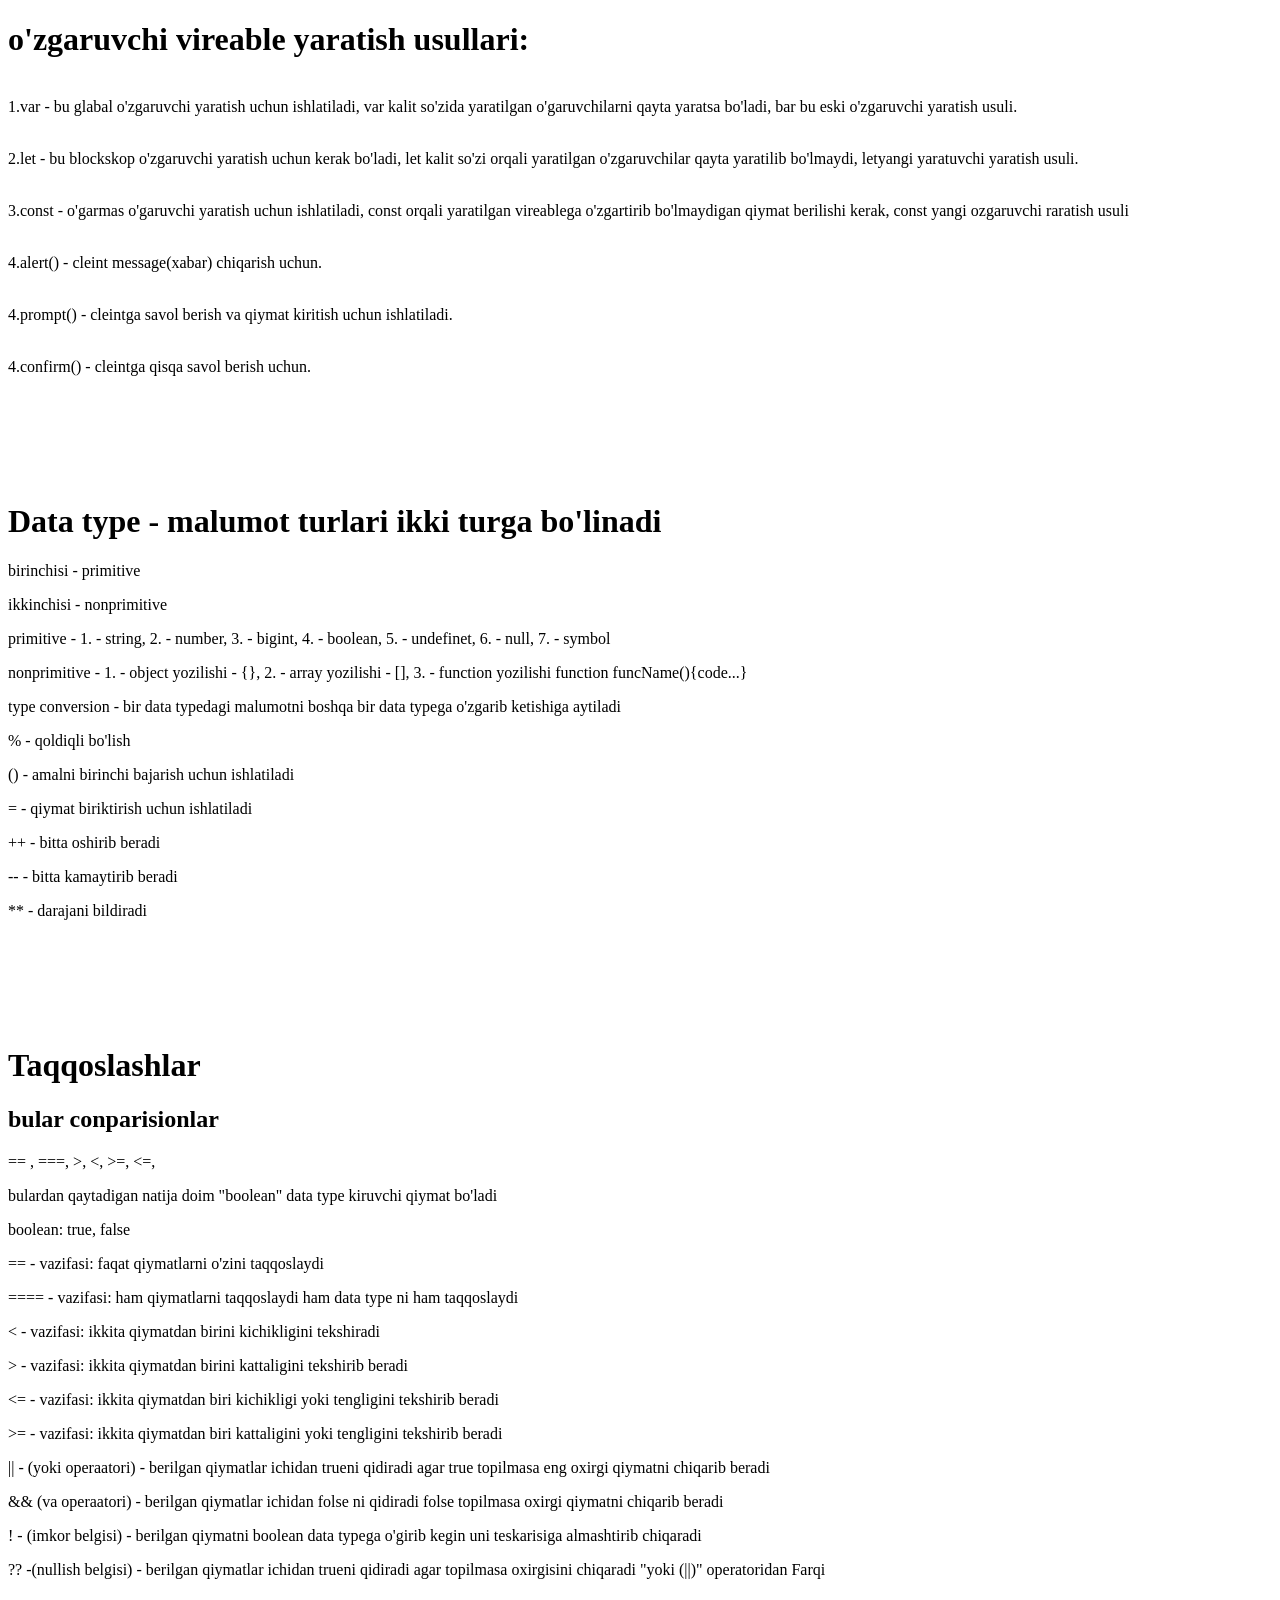
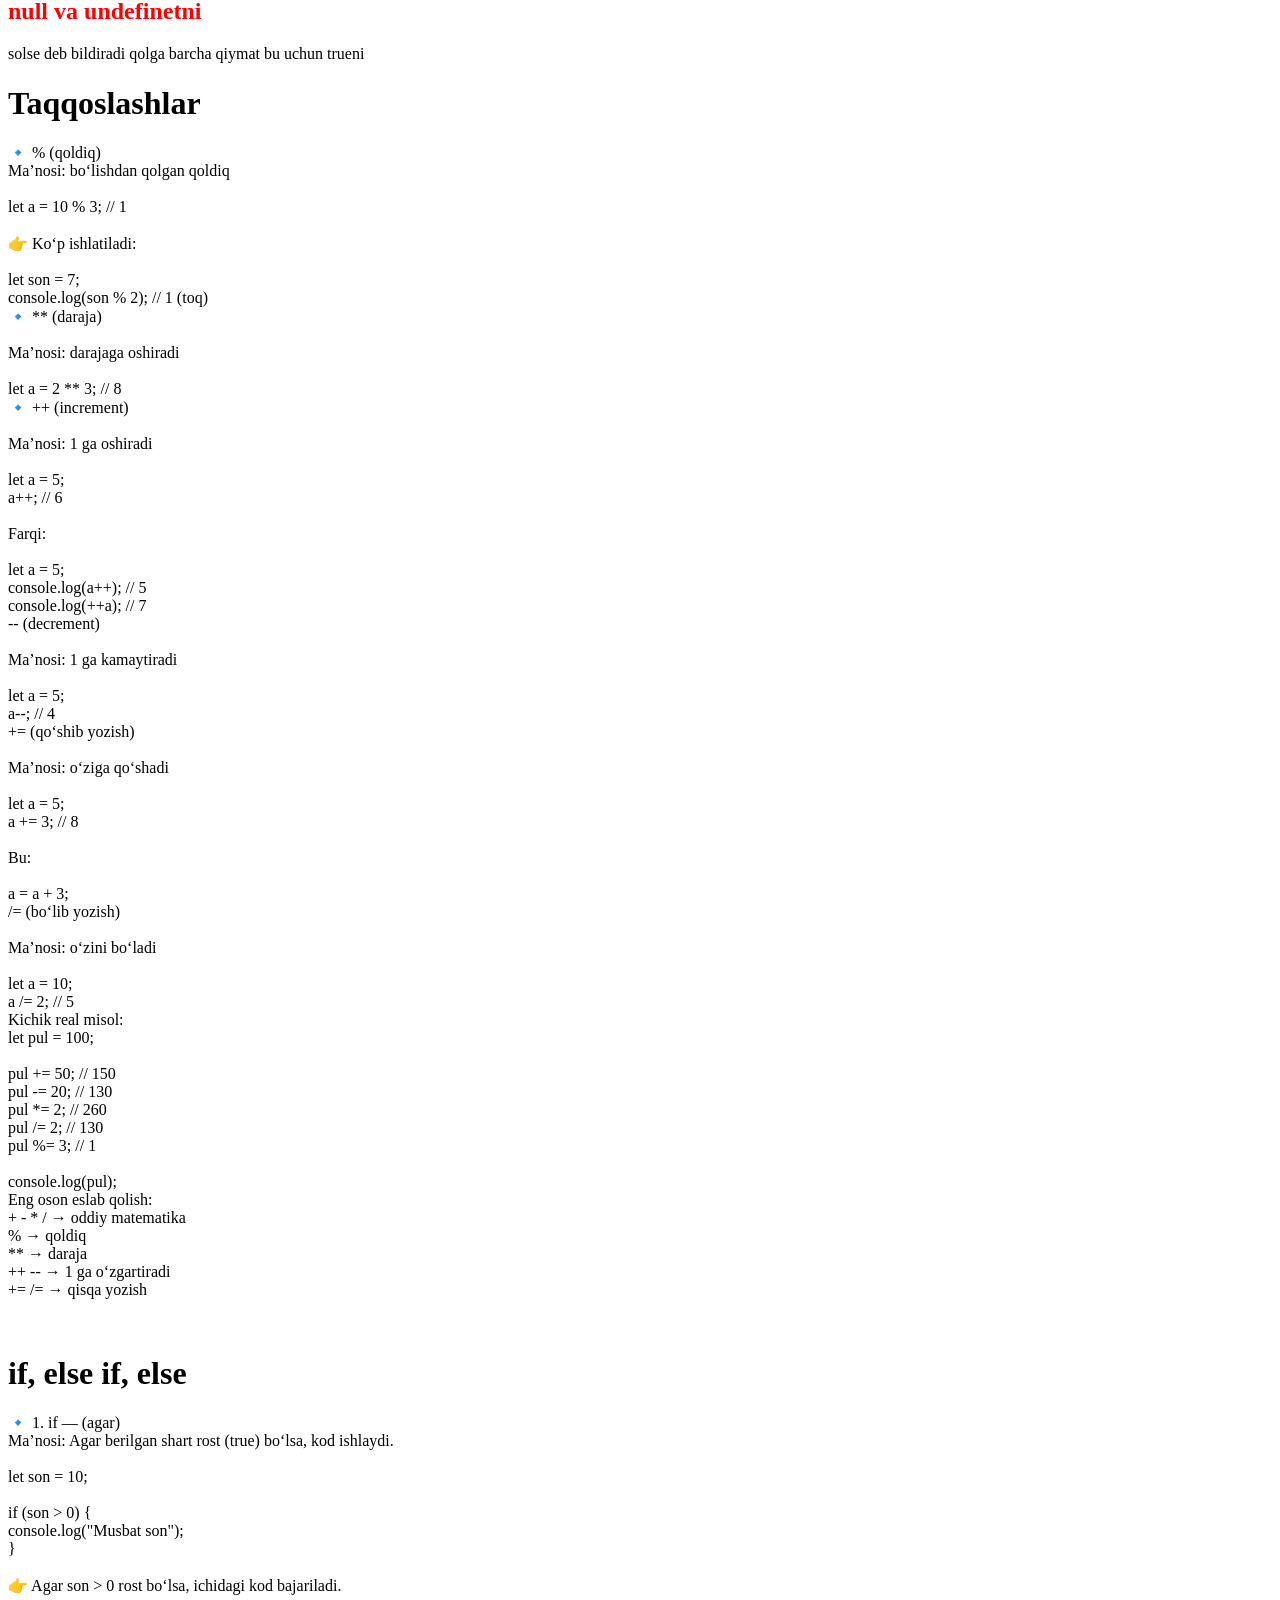
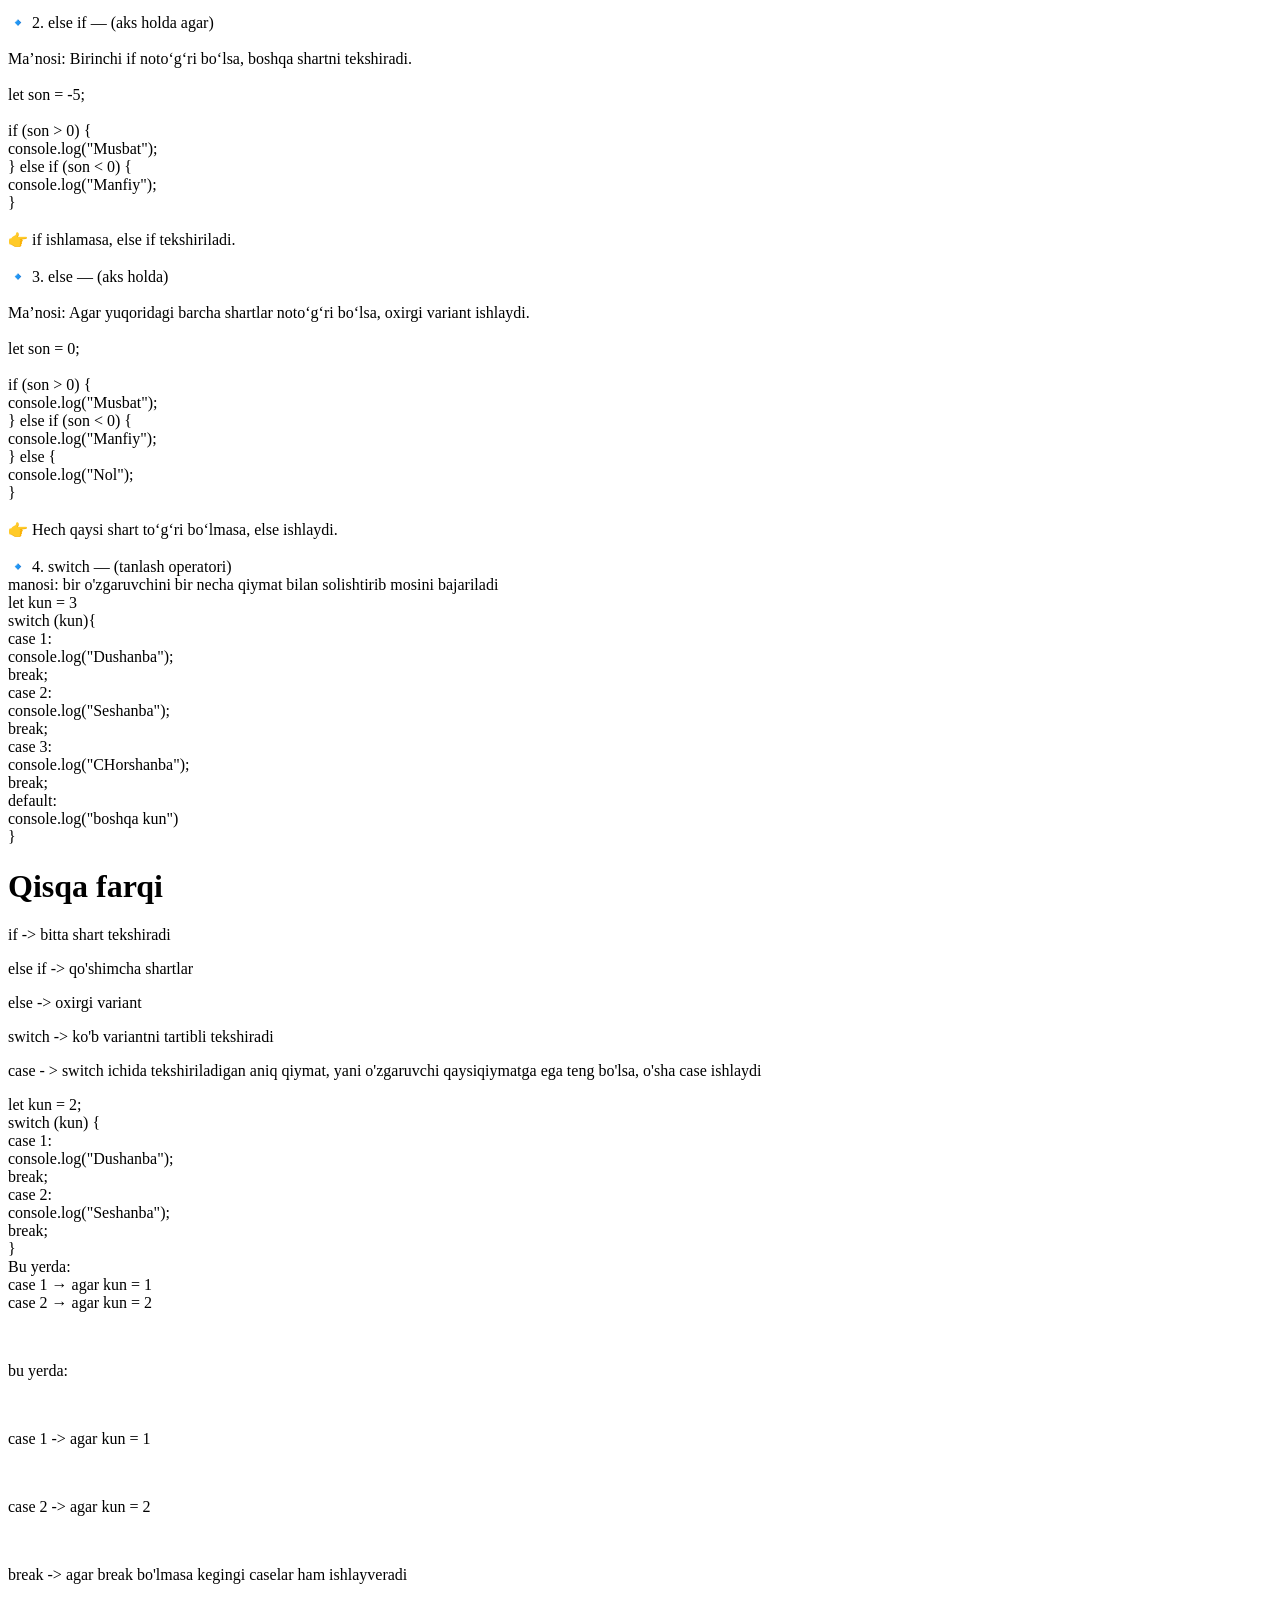
<file: 1- BO'LIM/butun darslardagi kodlarni ma'lumoti/index.html>
<!DOCTYPE html>
<html lang="en">

<head>
    <meta charset="UTF-8">
    <meta name="viewport" content="width=device-width, initial-scale=1.0">
    <title>Document</title>
</head>

<body>
    <h1>o'zgaruvchi vireable yaratish usullari:</h1>

    <p> <br>1.var - bu glabal o'zgaruvchi yaratish uchun ishlatiladi, var kalit so'zida yaratilgan o'garuvchilarni qayta
        yaratsa bo'ladi, bar bu eski o'zgaruvchi yaratish usuli.</p>
    <p> <br>2.let - bu blockskop o'zgaruvchi yaratish uchun kerak bo'ladi, let kalit so'zi orqali yaratilgan
        o'zgaruvchilar qayta yaratilib bo'lmaydi, letyangi yaratuvchi yaratish usuli.</p>
    <p> <br>3.const - o'garmas o'garuvchi yaratish uchun ishlatiladi, const orqali yaratilgan vireablega o'zgartirib
        bo'lmaydigan qiymat berilishi kerak, const yangi ozgaruvchi raratish usuli</p>
    <p> <br>4.alert() - cleint message(xabar) chiqarish uchun.</p>
    <p> <br>4.prompt() - cleintga savol berish va qiymat kiritish uchun ishlatiladi.</p>
    <p> <br>4.confirm() - cleintga qisqa savol berish uchun.</p>



<br><br><br><br><br>



    <h1>Data type - malumot turlari ikki turga bo'linadi</h1>
    <p>birinchisi - primitive</p>
    <p>ikkinchisi - nonprimitive</p>
    <p>primitive - 1. - string, 2. - number, 3. - bigint, 4. - boolean, 5. - undefinet, 6. - null, 7. - symbol</p>
    <p>nonprimitive - 1. - object yozilishi - {}, 2. - array yozilishi - [], 3. - function yozilishi function funcName(){code...}</p>
  <p>type conversion  - bir data typedagi malumotni boshqa bir data typega o'zgarib ketishiga aytiladi</p>
    <p>%  - qoldiqli bo'lish</p>
    <p>() - amalni birinchi bajarish uchun ishlatiladi</p>
    <p> = - qiymat biriktirish uchun ishlatiladi</p>
    <p>++ - bitta oshirib beradi</p>
    <p>-- - bitta kamaytirib beradi</p>
    <p>** - darajani bildiradi</p>
    <br><br><br><br><br>

        <h1>Taqqoslashlar</h1>
    <h2>bular conparisionlar</h2>
    <p> == , ===, >, <, >=, <=,</p>
    <p>bulardan qaytadigan natija doim "boolean" data type kiruvchi qiymat bo'ladi</p>
    <p>boolean: true, false</p>
    <p>== - vazifasi: faqat qiymatlarni o'zini taqqoslaydi</p>
    <p>==== - vazifasi: ham qiymatlarni taqqoslaydi ham data type ni ham taqqoslaydi</p>
    <p> < - vazifasi: ikkita qiymatdan birini kichikligini tekshiradi</p>
    <p> > - vazifasi: ikkita qiymatdan birini kattaligini tekshirib beradi</p>
    <p><= - vazifasi: ikkita qiymatdan biri kichikligi yoki tengligini tekshirib beradi</p>
    <p>>= - vazifasi: ikkita qiymatdan biri kattaligini yoki tengligini tekshirib beradi</p>
    <p>|| - (yoki operaatori) - berilgan qiymatlar ichidan trueni qidiradi agar true topilmasa eng  oxirgi qiymatni chiqarib beradi</p>
    <p>&& (va operaatori) - berilgan qiymatlar ichidan folse ni qidiradi folse topilmasa oxirgi qiymatni chiqarib beradi</p>
    <p>! - (imkor belgisi) - berilgan qiymatni boolean data typega o'girib kegin uni teskarisiga almashtirib chiqaradi</p>
    <p>?? -(nullish belgisi) - berilgan qiymatlar ichidan trueni qidiradi agar topilmasa oxirgisini chiqaradi "yoki (||)" operatoridan Farqi <h2 style="color: red;">null va undefinetni</h2> solse deb bildiradi qolga barcha qiymat bu uchun trueni</p>


        <h1>Taqqoslashlar</h1>
    <p>🔹 % (qoldiq)


<br>        Ma’nosi: bo‘lishdan qolgan qoldiq

<br>

<br>let a = 10 % 3; // 1

<br>

<br>👉 Ko‘p ishlatiladi:

<br>

<br>let son = 7;

<br>console.log(son % 2); // 1 (toq)

<br>🔹 ** (daraja)

<br>

<br>Ma’nosi: darajaga oshiradi

<br>

<br>let a = 2 ** 3; // 8

<br>🔹 ++ (increment)

<br>

<br>Ma’nosi: 1 ga oshiradi

<br>

<br>let a = 5;

<br>a++; // 6

<br>

<br> Farqi:

<br>

<br>let a = 5;

<br>console.log(a++); // 5

<br>console.log(++a); // 7

<br> -- (decrement)

<br>

<br>Ma’nosi: 1 ga kamaytiradi

<br>

<br>let a = 5;

<br>a--; // 4

<br> += (qo‘shib yozish)

<br>

<br>Ma’nosi: o‘ziga qo‘shadi

<br>

<br>let a = 5;

<br>a += 3; // 8

<br>

<br> Bu:

<br>

<br>a = a + 3;

<br> /= (bo‘lib yozish)

<br>

<br>Ma’nosi: o‘zini bo‘ladi

<br>

<br>let a = 10;

<br>a /= 2; // 5

<br> Kichik real misol:

<br>let pul = 100;

<br>

<br>pul += 50;  // 150

<br>pul -= 20;  // 130

<br>pul *= 2;   // 260

<br>pul /= 2;   // 130

<br>pul %= 3;   // 1

<br>

<br>console.log(pul);

<br> Eng oson eslab qolish:

<br>+ - * / → oddiy matematika

<br>% → qoldiq

<br>** → daraja

<br>++ -- → 1 ga o‘zgartiradi

<br>+= /= → qisqa yozish</p>

<br>

<h1>if, else if, else</h1>
<p>🔹 1. if — (agar)

<br>Ma’nosi: Agar berilgan shart rost (true) bo‘lsa, kod ishlaydi.
<br>
<br>let son = 10;
<br>
<br>if (son > 0) {
<br>  console.log("Musbat son");
<br>}
<br>
<br>👉 Agar son > 0 rost bo‘lsa, ichidagi kod bajariladi.
<br>
<br>🔹 2. else if — (aks holda agar)
<br>
<br>Ma’nosi: Birinchi if noto‘g‘ri bo‘lsa, boshqa shartni tekshiradi.
<br>
<br>let son = -5;
<br>
<br>if (son > 0) {
<br>  console.log("Musbat");
<br>} else if (son < 0) {
<br>  console.log("Manfiy");
<br>}
<br>
<br>👉 if ishlamasa, else if tekshiriladi.
<br>
<br>🔹 3. else — (aks holda)
<br>
<br>Ma’nosi: Agar yuqoridagi barcha shartlar noto‘g‘ri bo‘lsa, oxirgi variant ishlaydi.
<br>
<br>let son = 0;
<br>
<br>if (son > 0) {
<br>  console.log("Musbat");
<br>} else if (son < 0) {
<br>  console.log("Manfiy");
<br>} else {
<br>  console.log("Nol");
<br>}
<br>
<br>👉 Hech qaysi shart to‘g‘ri bo‘lmasa, else ishlaydi.
<br>
<br>🔹 4. switch — (tanlash operatori)
<br>manosi: bir o'zgaruvchini bir necha qiymat bilan solishtirib mosini bajariladi
<br> let kun = 3
<br> switch (kun){
<br>
    case 1:
<br>
    console.log("Dushanba");
<br>
    break;
<br>
    case 2:
<br>
    console.log("Seshanba");
<br>
    break;
<br>
    case 3:
<br>
    console.log("CHorshanba");
<br>
    break;
<br>
    default:
<br>
    console.log("boshqa kun")
<br>
}

    <h1>Qisqa farqi</h1>
    <p>if -> bitta shart tekshiradi</p>
    <p>else if -> qo'shimcha shartlar</p>
    <p>else -> oxirgi variant</p>
    <p>switch -> ko'b variantni tartibli tekshiradi</p>
    <p>case - > switch ichida tekshiriladigan aniq qiymat, yani o'zgaruvchi qaysiqiymatga ega teng bo'lsa, o'sha case ishlaydi</p>
    <p>let kun = 2;

<br>    switch (kun) {
<br>      case 1:
<br>        console.log("Dushanba");
<br>        break;
<br>      case 2:
<br>        console.log("Seshanba");
<br>        break;
<br>    }
<br>    Bu yerda:
<br>    case 1 → agar kun = 1
<br>    case 2 → agar kun = 2</p>
<br><p>bu yerda:</p>
<br><p>case 1 -> agar kun = 1</p>
<br><p>case 2 -> agar kun = 2</p>
<br><p>break -> agar break bo'lmasa kegingi caselar ham ishlayveradi</p>
<br>

    </p>
























































    

</body>

</html>
</file>
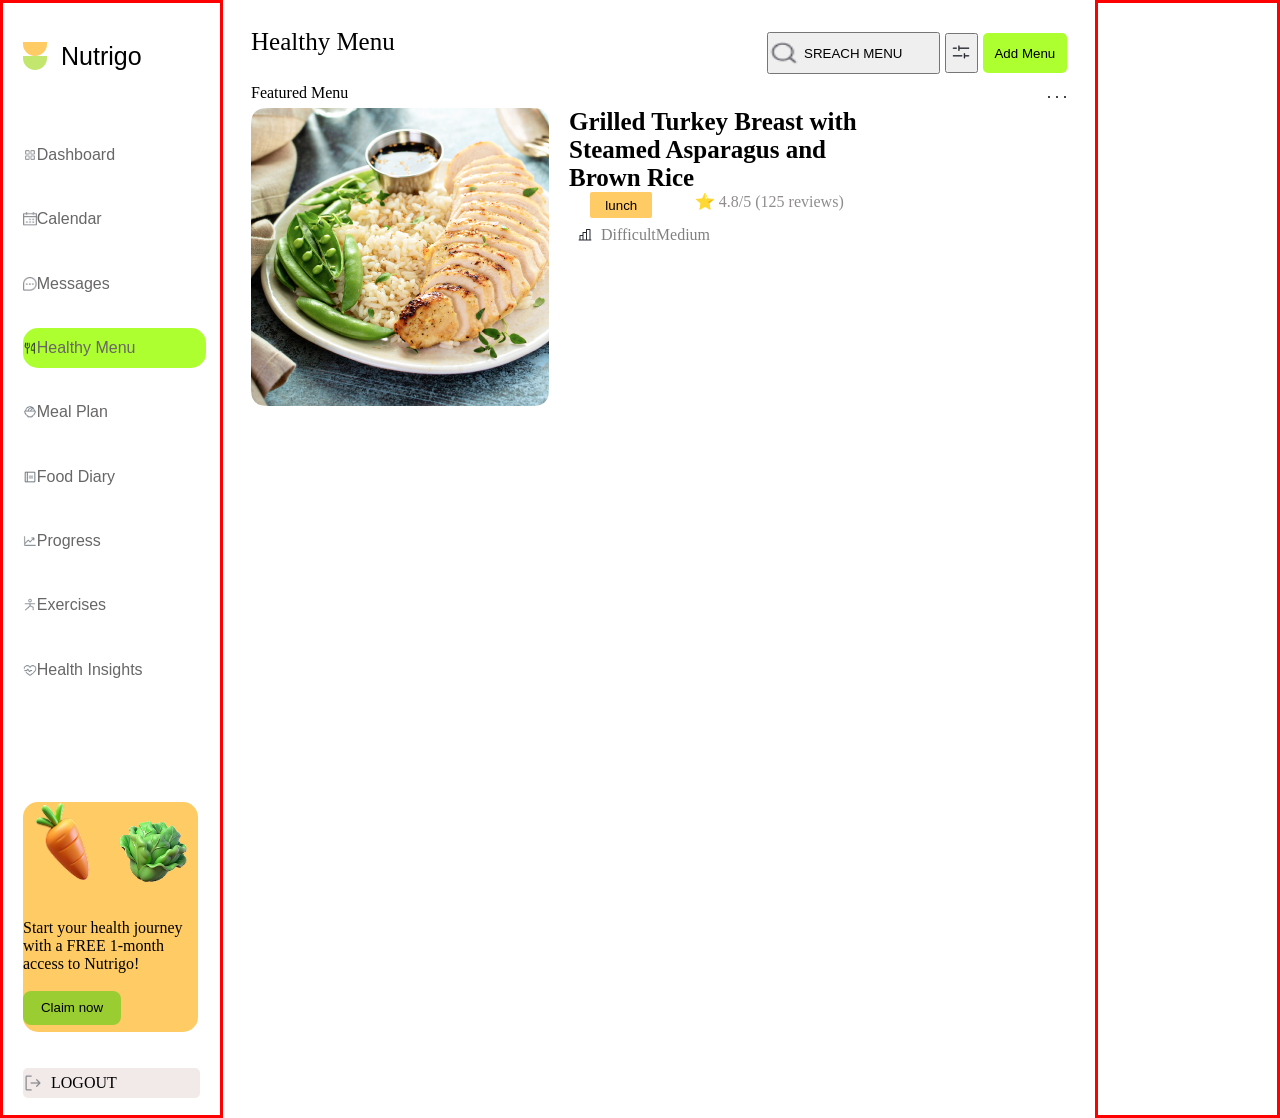
<file: 1- BO'LIM/hakaton/fonts/index.html>
<!DOCTYPE html>
<html lang="en">
<head>
    <meta charset="UTF-8">
    <meta name="viewport" content="width=device-width, initial-scale=1.0">
    <title>Document</title>
    <link rel="stylesheet" href="../CSS/style.css">
</head>
<body>
    <div class="box1">
        <div class="content">
            <div class="cont">
                <img src="../assets/icons/yarimoy1.svg" alt="not found logo">
                <img src="../assets/icons/yarimoy2.svg" alt="not found logo">
            </div>
            <p>Nutrigo</p>
        </div>
        <br><br><br>
        <div class="content2">
            <div class="cont2">
                <img src="../assets/images/SquaresFour.png" alt="">
                <p>Dashboard</p>
            </div>
            <div class="cont2">
                <img src="../assets/images/Vector.png" alt="">
                <p>Calendar</p>
            </div>
            <div class="cont2">
                <img src="../assets/images/Vector2.png" alt="">
                <p>Messages</p>
            </div>
            <div class="cont2">
                <img src="../assets/images/ForkKnife.png" alt="">
                <p>Healthy Menu</p>
            </div>
            <div class="cont2">
                <img src="../assets/images/BowlFood.png" alt="">
                <p>Meal Plan</p>
            </div>
            <div class="cont2">
                <img src="../assets/images/Notebook.png" alt="">
                <p>Food Diary</p>
            </div>
            <div class="cont2">
                <img src="../assets/images/ChartLineUp.png" alt="">
                <p>Progress</p>
            </div>
            <div class="cont2">
                <img src="../assets/images/PersonSimpleTaiChi.png" alt="">
                <p>Exercises</p>
            </div>
            <div class="cont2">
                <img src="../assets/images/Heartbeat.png" alt="">
                <p>Health Insights</p>
            </div>

        </div>
        <br><br><br><br><br><br>
        <div class="content3">
            <div class="cont"> 
           <img class="wq" src="../assets/images/carrot-vegetables-autumn-easter-3d-vector-icon-cartoon-minimal-style.png" alt="">
            <img src="../assets/images/3d-lettuce.png" alt="">
        </div>
        <p>Start your health journey with a FREE 1-month access to Nutrigo!</p>
        <button>Claim now</button>
        </div>
        <br><br>
        <div class="botton">
            <img class="w" src="../assets/images/SignOut.png" alt="">
            <p>LOGOUT</p>
        </div>
    </div>





    <div class="box2">
        <div class="qwerty">
            <p>Healthy Menu</p>
            <div class="er">
            <button class="a"><img src="../assets/icons/Icon.png" alt="">SREACH MENU</button>
            <button class="b"><img src="../assets/images/FadersHorizontal.png" alt=""></button>
            <button class="c">Add Menu</button></div>
        </div>
        <div class="qwert">
            <div class="fil">
                    <p>Featured Menu</p>
                    <p>. . .</p>
            </div>
            <div class="lop">
                <img src="../assets/images/Image (9).png" alt="">
                <div class="yup">
                    <h3>Grilled Turkey Breast with <br> Steamed Asparagus and <br> Brown Rice</h3>
                    <div class="o">
                        <button>lunch</button>
                        <p>⭐ 4.8/5 (125 reviews)</p>
                    </div>
                    <div class="kl">
                        <div class="toy">
                            <img src="../assets/icons/Icon.svg" alt="">
                            <p>Difficult</p>
                            <p>Medium</p>

                        </div>
                        <div class="toy"></div>
                    </div>
                    <div class="kl2">
                        <div class="toy"></div>
                        <div class="toy"></div>
                    </div>
                </div>
            </div>
        </div>
    </div>
    <div class="box3"></div>
</body>
</html>
</file>
<file: 1- BO'LIM/hakaton/CSS/style.css>
*{
    margin: 0;
    padding: 0;
    box-sizing: border-box;
}
body{
    display: flex;
    align-items: center;
    justify-content: center;
    background-color: black;
}



.box1{
    width: 223px;
    height: 1118px;
    background-color: white;
    border: 3px solid red;
    padding: 28px 20px 28px 20px;


}


.box1 .content{
    gap: 10px;
    width: 183px;
    height: 50px;
    /* border: 1px solid red; */
    display: flex;
    align-items: center;
    justify-content: start;
    
    
}

.box1 .content .cont{
    width: 28px;
    height: 28px;
    display: flex;
    flex-wrap: wrap;
    
}


.box1 .content p{
    font-family: sans-serif;
    font-size: 25px;
}


.box1 .content2{
    width: 183px;
    height: 559px;
    /* border: 1px solid red; */
    display: flex;
    flex-wrap: wrap;
    gap: 20px;
}
.box1 .content2 .cont2{
    display: flex;
    font-family: sans-serif;
    color: rgb(104, 102, 102);
    height: 40px;
    width: 100%;
    border-radius: 15px;
    display: flex;
    align-items: center;

}
.box1 .content2 .cont2:nth-child(4){
    background-color: greenyellow;
}

.box1 .content2 .cont2 img{
    width: 13.75px;
    height: 13.75px;

}

.content3{
    width: 99%;
    height: 230px;
    display: flex;
    flex-wrap: wrap;
    background-color: #FFCB65;
    gap: 10px;
    border-radius: 15px;
}
.content3 .cont{
    /* padding: 5px; */
    width: 100px;
    height: 100px;
    display: flex;
    gap: -10px;
}

.content3 .wq{
    width: 80px;
    height: 80px;
}
.content3 img{
    width: 100px;
    height: 100px;   
}

.content3 button{
    width: 98px;
    height: 34px;
    background-color: yellowgreen;
    border: none;
    border-radius: 8px;
}

.botton{
    width: 100%;
    height: 30px;
    display: flex;
    align-items: center;
    gap: 8px;
    background-color: rgb(242, 233, 233);
    border-radius: 5px;

}
.botton .w{
    width: 20px;
    height: 20px;
}







.box2{
    width: 872px;
    height: 1118px;
    background-color: white;
    /* border: 3px solid red; */
    padding: 28px;
}

.qwerty{
    width: 816px;
    height: 50px;
    /* border: 1px solid red; */
    display: flex;
    justify-content: space-between;
}
.qwerty p{
    font-size: 25px;
}
.er{
    width: 300px;
    display: flex;
    align-items: center;
    justify-content: space-around;
    gap: 5px;
}
.a{
    width: 212px;
    height: 84%;
    display: flex;
    align-items: center;
    gap: 5px;
}
.a img{
    width: 30px;
    height: 30px;
}
.b{
    width: 40px;
    height: 40px;
}
.c{
    width: 104px;
    height: 40px;
    background-color: greenyellow;
    border: none;
    border-radius: 5px;
}

.fil{
    width: 100%;
    height: 30px;
    display: flex;
    align-items: center;
    justify-content: space-between;
}







.lop{
    display: flex;
    gap: 20px;
}

.lop h3{
    font-size: 25px;
}

.lop .o{
    display: flex;
    justify-content: space-around;
}
.lop button{
    width: 62px;
    height: 26px;
    background-color: #FFCB65;
    border: none;
    border-radius: 2px;

}


.lop .o p{
    color: rgb(144, 140, 140);
}


.kl{
    width: 296px;
    height: 34px;
}

.toy{
    width: 49%;
    height: 34px;
    display: flex;
    align-items: center;

}
.kl .toy p{
    color: gray;
}






.box3{
    width: 345px;
    height: 1118px;
    background-color: white;
    border: 3px solid red;   
}
</file>
